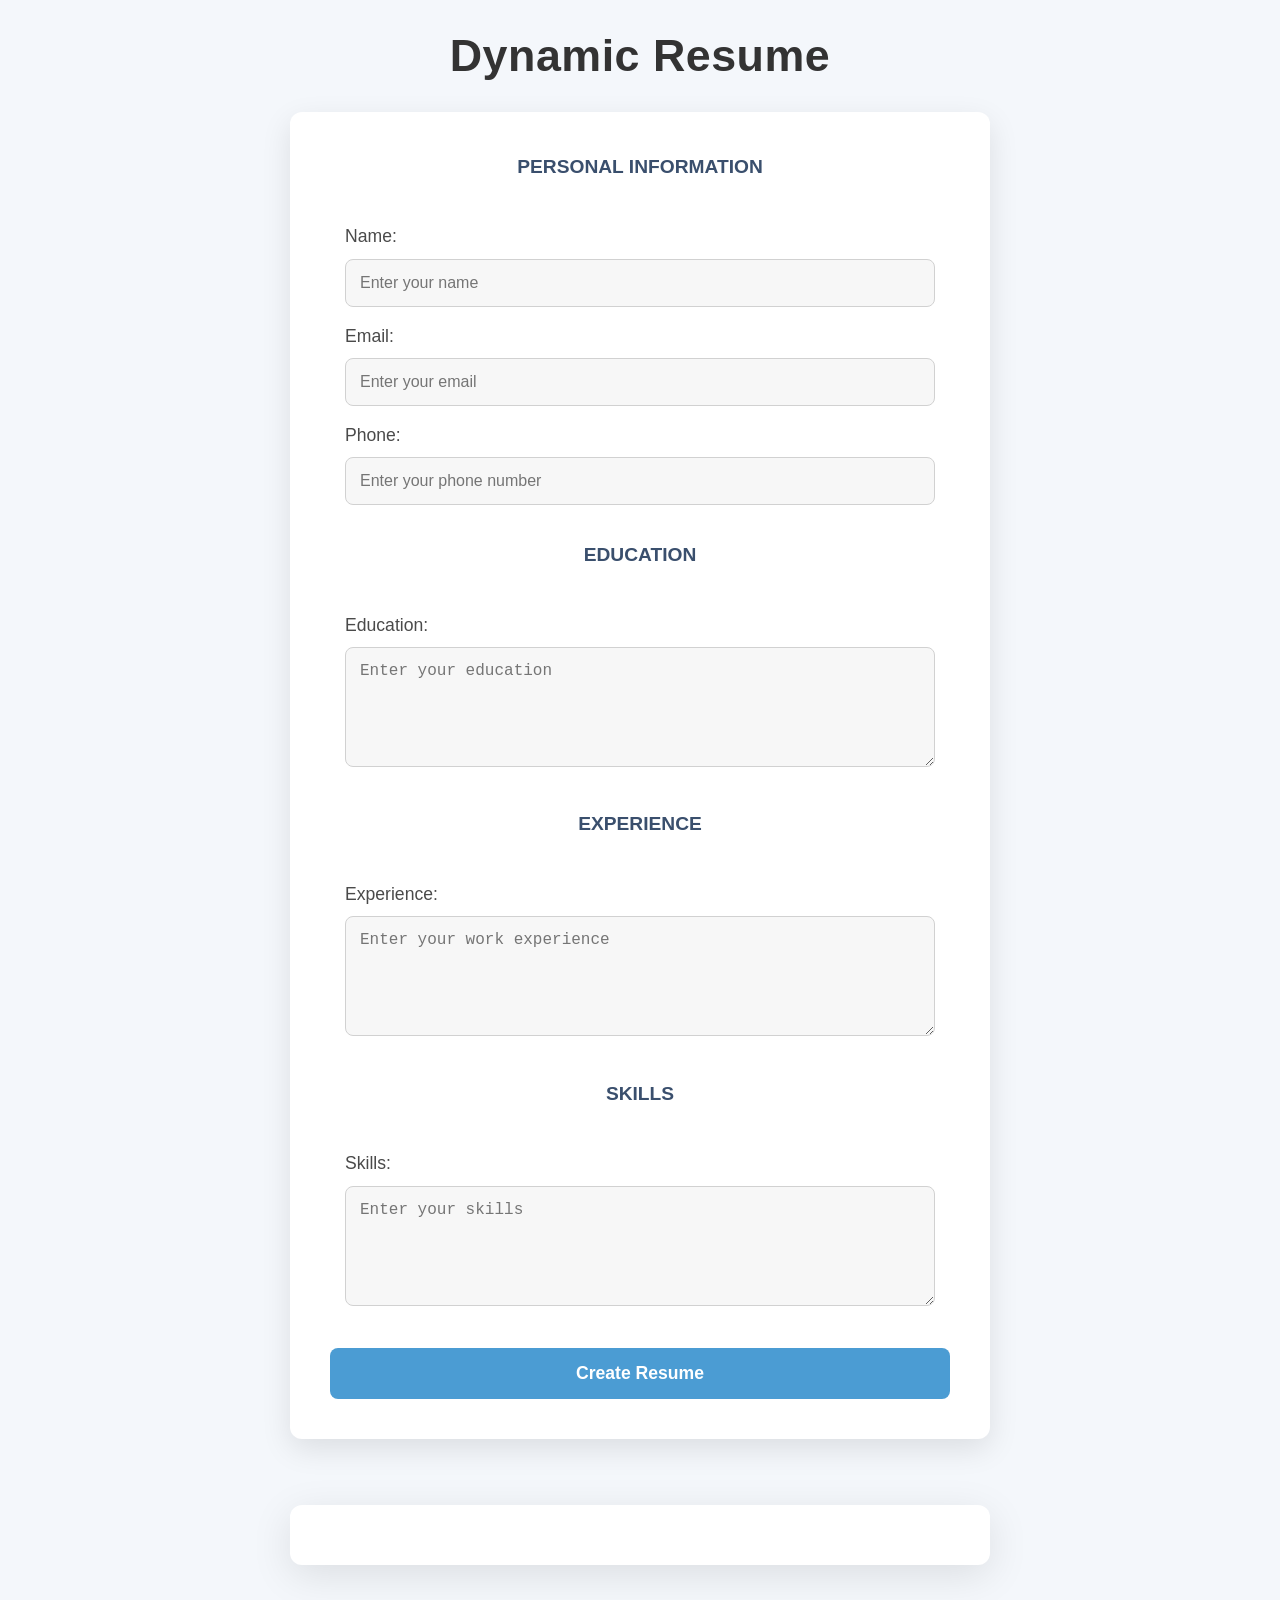
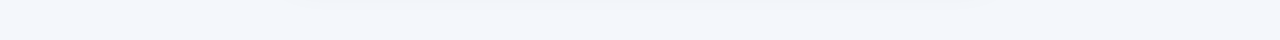
<file: Milestone_3/index.html>
<!DOCTYPE html>
<html lang="en">
<head>
    <meta charset="UTF-8">
    <meta name="viewport" content="width=device-width, initial-scale=1.0">
    <title>Dynamic Resume</title>
    <link rel="stylesheet" href="styles.css">
</head>
<body>
    <h1>Dynamic Resume</h1>
    <form id="resume-form">
        <fieldset>
            <legend><b> Personal Information </b></legend>
            <label for="name">Name: </label>
            <input type="text" id="name" placeholder="Enter your name" required>

            <label for="email">Email: </label>
            <input type="email" id="email" placeholder="Enter your email" required>

            <label for="phone">Phone: </label>
            <input type="tel" id="phone" placeholder="Enter your phone number" required pattern="^\+?[0-9]{1,4}?[-.\s]?[0-9]+[-.\s]?[0-9]+[-.\s]?[0-9]+$">
        </fieldset>
        <fieldset>
            <legend><b> Education </b></legend>
            <label for="education">Education:</label>
            <textarea id="education" placeholder="Enter your education" rows="5" required></textarea>
        </fieldset>

        <fieldset>
            <legend><b> Experience </b></legend>
            <label for="experience">Experience:</label>
            <textarea id="experience" placeholder="Enter your work experience" rows="5" required></textarea>
        </fieldset>

        <fieldset>
            <legend><b> Skills </b></legend>
            <label for="skills">Skills:</label>
            <textarea id="skills" placeholder="Enter your skills" rows="5" required></textarea>
        </fieldset>

        <button type="submit"><b>Create Resume</b></button>
    </form>

    <br>

    <div id="resume-display">
        <!-- Resume will be generated below -->
    </div>

    <script src="script.js"></script>
</body>
</html>
</file>
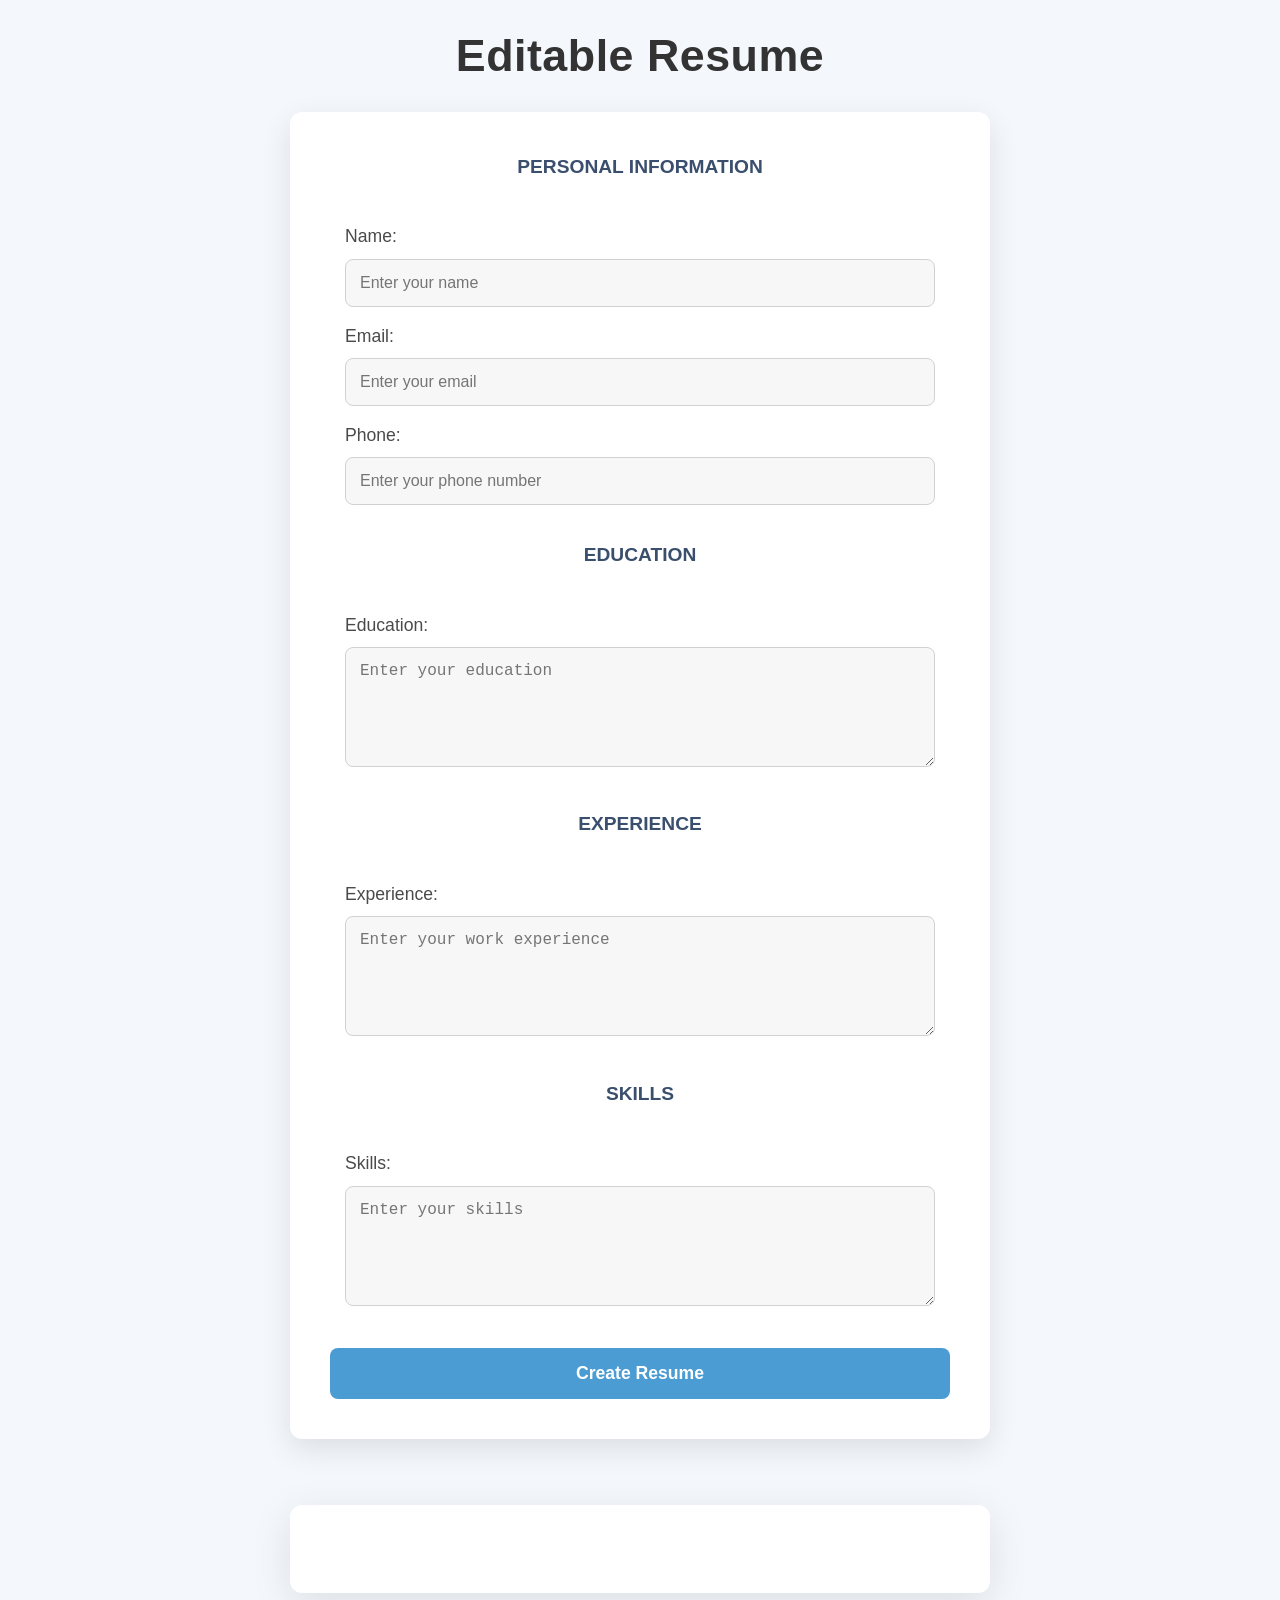
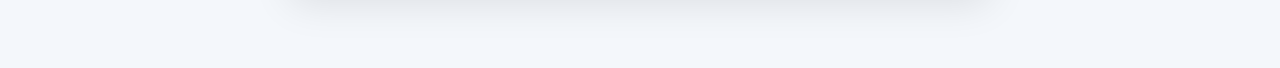
<file: Milestone_4/index.html>
<!DOCTYPE html>
<html lang="en">
<head>
    <meta charset="UTF-8">
    <meta name="viewport" content="width=device-width, initial-scale=1.0">
    <title>Editable Resume</title>
    <link rel="stylesheet" href="styles.css">
</head>
<body>
    <h1>Editable Resume</h1>
    <form id="resume-form">
        <fieldset>
            <legend><b> Personal Information </b></legend>
            <label for="name">Name: </label>
            <input type="text" id="name" placeholder="Enter your name" required>

            <label for="email">Email: </label>
            <input type="email" id="email" placeholder="Enter your email" required>

            <label for="phone">Phone: </label>
            <input type="tel" id="phone" placeholder="Enter your phone number" required>
        </fieldset>

        <fieldset>
            <legend><b> Education </b></legend>
            <label for="education">Education:</label>
            <textarea id="education" placeholder="Enter your education" rows="5" required></textarea>
        </fieldset>

        <fieldset>
            <legend><b> Experience </b></legend>
            <label for="experience">Experience:</label>
            <textarea id="experience" placeholder="Enter your work experience" rows="5" required></textarea>
        </fieldset>

        <fieldset>
            <legend><b> Skills </b></legend>
            <label for="skills">Skills:</label>
            <textarea id="skills" placeholder="Enter your skills" rows="5" required></textarea>
        </fieldset>

        <button type="submit"><b>Create Resume</b></button>
    </form>

    <br>
    <!-- Dynamic and editable resume -->
    <div id="resume-display" contenteditable="true">
        <!-- Resume will be generated below -->
    </div>

    <script src="Script.js"></script>
</body>
</html>
</file>
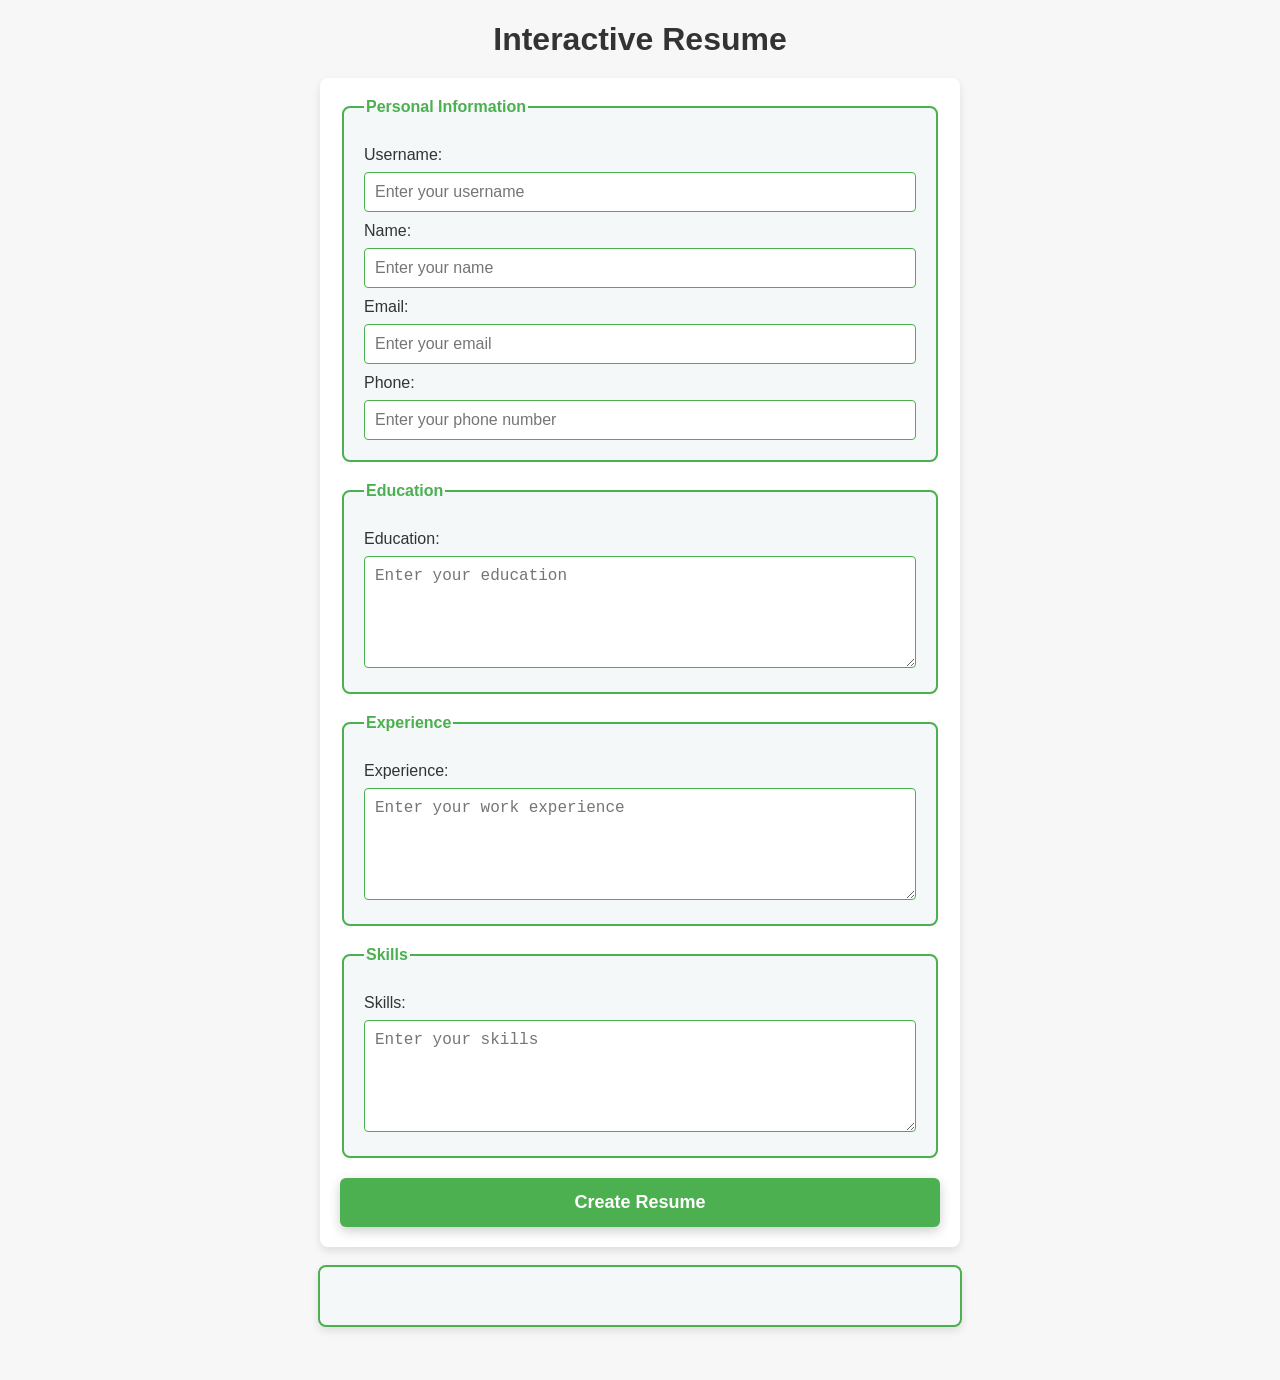
<file: Milestone_5/index.html>
<!DOCTYPE html>
<html lang="en">
<head>
    <meta charset="UTF-8">
    <meta name="viewport" content="width=device-width, initial-scale=1.0">
    <title>Interactive Resume</title>
    <link rel="stylesheet" href="styles.css">
</head>
<body>
    <h1>Interactive Resume</h1>
    <form id="resume-form">
        <fieldset>
            <legend><b> Personal Information </b></legend>

            <label for="username">Username: </label>
            <input type="text" id="username" placeholder="Enter your username" required>

            <label for="name">Name: </label>
            <input type="text" id="name" placeholder="Enter your name" required>

            <label for="email">Email: </label>
            <input type="email" id="email" placeholder="Enter your email" required>

            <label for="phone">Phone: </label>
            <input type="tel" id="phone" placeholder="Enter your phone number" required>
        </fieldset>

        <fieldset>
            <legend><b> Education </b></legend>
            <label for="education">Education:</label>
            <textarea id="education" placeholder="Enter your education" rows="5" required></textarea>
        </fieldset>

        <fieldset>
            <legend><b> Experience </b></legend>
            <label for="experience">Experience:</label>
            <textarea id="experience" placeholder="Enter your work experience" rows="5" required></textarea>
        </fieldset>

        <fieldset>
            <legend><b> Skills </b></legend>
            <label for="skills">Skills:</label>
            <textarea id="skills" placeholder="Enter your skills" rows="5" required></textarea>
        </fieldset>

        <button type="submit"><b>Create Resume</b></button>
    </form>

    <br>
    <!-- Dynamic and editable resume -->
    <div id="resume-display" contenteditable="true"></div>

    <br>
    <!-- Shareable link section -->
    <div id="shareable-link-container">
        <h2><b>Shareable Link</b></h2>
        <p>Here is your shareable link:</p>
        <a href="#" id="shareable-link" target="_blank"></a>
        <br>
        <button id="download-pdf"><b>Download as PDF</b></button>
    </div>

    <script src="script.js"></script>
</body>
</html>
</file>
<file: Milestone_3/styles.css>
/* Global Reset */
* {
  margin: 0;
  padding: 0;
  box-sizing: border-box;
}

body {
  font-family: 'Roboto', sans-serif;
  background-color: #f4f7fb;
  padding: 20px;
  color: #333;
  line-height: 1.6;
  font-size: 16px;
}

/* Header Style */
h1 {
  text-align: center;
  color: #333;
  font-size: 2.8em;
  margin-bottom: 20px;
  font-weight: 700;
  letter-spacing: 0.5px;
}

/* Form Container */
form {
  background-color: #ffffff;
  border-radius: 12px;
  padding: 40px;
  box-shadow: 0 10px 30px rgba(0, 0, 0, 0.1);
  margin: 0 auto;
  max-width: 700px;
  transition: transform 0.3s ease;
}

form:hover {
  transform: translateY(-5px);
}

fieldset {
  border: none;
  padding: 15px;
  margin-bottom: 20px;
}

legend {
  font-size: 1.2em;
  font-weight: 600;
  color: #3a4f6d;
  text-align: center;
  text-transform: uppercase;
  margin-bottom: 10px;
}

label {
  font-size: 1.1em;
  margin-top: 15px;
  display: block;
  color: #4a4a4a;
}

input, textarea {
  width: 100%;
  padding: 14px;
  border: 1px solid #d1d1d1;
  border-radius: 8px;
  margin-top: 8px;
  font-size: 1em;
  background-color: #f7f7f7;
  color: #333;
  transition: border-color 0.3s ease, box-shadow 0.3s ease;
}

input:focus, textarea:focus {
  border-color: #7f8c8d;
  outline: none;
  box-shadow: 0 0 8px rgba(127, 140, 141, 0.5);
}

button {
  display: block;
  width: 100%;
  background-color: #4b9cd3;
  color: white;
  padding: 15px;
  font-size: 1.1em;
  border: none;
  border-radius: 8px;
  margin-top: 20px;
  cursor: pointer;
  font-weight: 600;
  transition: background-color 0.3s ease, transform 0.2s ease;
}

button:hover {
  background-color: #2c6b94;
  transform: scale(1.05);
}

button:active {
  background-color: #1e4f6a;
}

button:focus {
  outline: none;
}

/* Resume Display Section */
#resume-display {
  max-width: 700px;
  margin: 40px auto;
  padding: 30px;
  background-color: #ffffff;
  border-radius: 12px;
  box-shadow: 0 10px 40px rgba(0, 0, 0, 0.1);
  font-size: 1.1em;
  color: #333;
  line-height: 1.6;
}

#resume-display h2 {
  text-align: center;
  color: #333;
  font-size: 2.2em;
  margin-bottom: 20px;
  font-weight: 700;
}

#resume-display h3 {
  color: #3a4f6d;
  font-size: 1.6em;
  margin-top: 20px;
  margin-bottom: 10px;
}

#resume-display p {
  margin-bottom: 10px;
  color: #555;
  font-size: 1em;
}

/* Responsive Design for Mobile */
@media screen and (max-width: 768px) {
  form {
    padding: 20px;
    max-width: 100%;
  }

  h1 {
    font-size: 2.4em;
  }

  #resume-display {
    padding: 20px;
  }

  button {
    font-size: 1.1em;
  }

  label {
    font-size: 1em;
  }
}
</file>
<file: Milestone_4/styles.css>
/* Global Reset */
* {
  margin: 0;
  padding: 0;
  box-sizing: border-box;
}

body {
  font-family: 'Roboto', sans-serif;
  background-color: #f4f7fb;
  padding: 20px;
  color: #333;
  line-height: 1.6;
  font-size: 16px;
}

/* Header Style */
h1 {
  text-align: center;
  color: #333;
  font-size: 2.8em;
  margin-bottom: 20px;
  font-weight: 700;
  letter-spacing: 0.5px;
}

/* Form Container */
form {
  background-color: #ffffff;
  border-radius: 12px;
  padding: 40px;
  box-shadow: 0 10px 30px rgba(0, 0, 0, 0.1);
  margin: 0 auto;
  max-width: 700px;
  transition: transform 0.3s ease;
}

form:hover {
  transform: translateY(-5px);
}

fieldset {
  border: none;
  padding: 15px;
  margin-bottom: 20px;
}

legend {
  font-size: 1.2em;
  font-weight: 600;
  color: #3a4f6d;
  text-align: center;
  text-transform: uppercase;
  margin-bottom: 10px;
}

label {
  font-size: 1.1em;
  margin-top: 15px;
  display: block;
  color: #4a4a4a;
}

input, textarea {
  width: 100%;
  padding: 14px;
  border: 1px solid #d1d1d1;
  border-radius: 8px;
  margin-top: 8px;
  font-size: 1em;
  background-color: #f7f7f7;
  color: #333;
  transition: border-color 0.3s ease, box-shadow 0.3s ease;
}

input:focus, textarea:focus {
  border-color: #7f8c8d;
  outline: none;
  box-shadow: 0 0 8px rgba(127, 140, 141, 0.5);
}

button {
  display: block;
  width: 100%;
  background-color: #4b9cd3;
  color: white;
  padding: 15px;
  font-size: 1.1em;
  border: none;
  border-radius: 8px;
  margin-top: 20px;
  cursor: pointer;
  font-weight: 600;
  transition: background-color 0.3s ease, transform 0.2s ease;
}

button:hover {
  background-color: #2c6b94;
  transform: scale(1.05);
}

button:active {
  background-color: #1e4f6a;
}

button:focus {
  outline: none;
}

/* Resume Display Section */
#resume-display {
  max-width: 700px;
  margin: 40px auto;
  padding: 30px;
  background-color: #ffffff;
  border-radius: 12px;
  box-shadow: 0 10px 40px rgba(0, 0, 0, 0.1);
  font-size: 1.1em;
  color: #333;
  line-height: 1.6;
}

#resume-display h2 {
  text-align: center;
  color: #333;
  font-size: 2.2em;
  margin-bottom: 20px;
  font-weight: 700;
}

#resume-display h3 {
  color: #3a4f6d;
  font-size: 1.6em;
  margin-top: 20px;
  margin-bottom: 10px;
}

#resume-display p {
  margin-bottom: 10px;
  color: #555;
  font-size: 1em;
}

/* Responsive Design for Mobile */
@media screen and (max-width: 768px) {
  form {
      padding: 20px;
      max-width: 100%;
  }

  h1 {
      font-size: 2.4em;
  }

  #resume-display {
      padding: 20px;
  }

  button {
      font-size: 1.1em;
  }

  label {
      font-size: 1em;
  }
}
</file>
<file: Milestone_5/styles.css>
body {
    font-family: 'Arial', sans-serif;
    margin: 20px;
    padding: 0;
    background-color: #f7f7f7;
}

form {
    margin: auto;
    background-color: #ffffff;
    border-radius: 8px;
    box-shadow: 0 4px 8px rgba(0, 0, 0, 0.1);
    padding: 20px;
    max-width: 600px;
    transition: all 0.3s ease;
}

h1 {
    text-align: center;
    color: #333;
    margin-bottom: 20px;
}

fieldset {
    border: 2px solid #4caf50;
    border-radius: 8px;
    padding: 20px;
    margin-bottom: 20px;
    background-color: #f4f8f9;
    transition: all 0.3s ease;
}

legend {
    font-weight: bold;
    color: #4caf50;
}

label {
    display: block;
    margin-top: 10px;
    color: #333;
}

input, textarea {
    margin-top: 8px;
    padding: 10px;
    width: 100%;
    border: 1px solid #4caf50;
    border-radius: 4px;
    box-sizing: border-box;
    font-size: 16px;
}

button {
    display: block;
    width: 100%;
    background-color: #4caf50;
    color: white;
    border: none;
    border-radius: 6px;
    box-shadow: 0 4px 12px rgba(0, 0, 0, 0.2);
    margin-top: 10px;
    font-size: 18px;
    padding: 14px;
    cursor: pointer;
    transition: background-color 0.3s ease, transform 0.3s ease;
}

button:hover {
    background-color: #45a049;
    transform: scale(1.05);
}

#resume-display {
    max-width: 600px;
    margin: auto;
    padding: 20px;
    border: 2px solid #4caf50;
    border-radius: 8px;
    background-color: #f4f8f9;
    box-shadow: 0 4px 8px rgba(0, 0, 0, 0.1);
    outline: none;
}

#resume-display h2 {
    color: #333;
}

#shareable-link-container {
    margin-top: 20px;
    display: none;
    text-align: center;
}

#shareable-link-container h2 {
    color: #333;
}

a {
    color: #4caf50;
    font-weight: bold;
    text-decoration: none;
    transition: color 0.3s ease, text-decoration 0.3s ease;
}

a:hover {
    color: #2e8b57;
    text-decoration: underline;
}

#download-pdf {
    background-color: #008CBA;
    padding: 12px;
    border-radius: 6px;
    color: white;
    font-size: 16px;
    width: 100%;
    cursor: pointer;
    margin-top: 10px;
    border: none;
    box-shadow: 0 4px 8px rgba(0, 0, 0, 0.2);
    transition: background-color 0.3s ease, transform 0.3s ease;
}

#download-pdf:hover {
    background-color: #007B9E;
    transform: scale(1.05);
}

@media screen and (max-width: 600px) {
    form {
        padding: 15px;
        width: 100%;
    }

    #resume-display {
        padding: 15px;
    }
}
</file>
